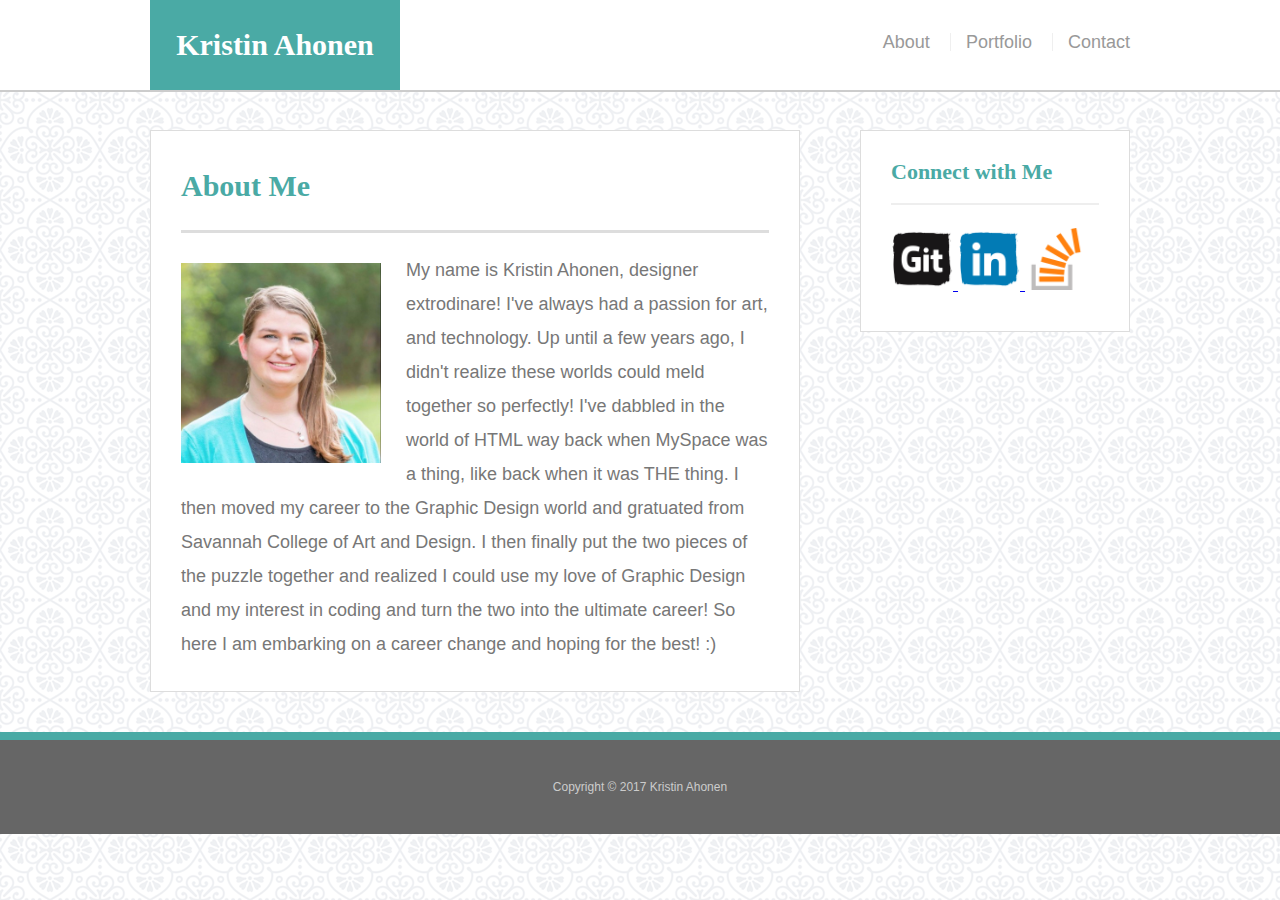
<file: index.html>
<!doctype html>
<html lang="en-us">

<head>
  <meta charset="UTF-8">
  <meta name="viewport" content="width=device-width, initial-scale=1.0">  
  <title>About | Kristin Ahonen</title>
  <link rel="stylesheet" type="text/css" href="assets/css/reset.css">
  <link rel="stylesheet" type="text/css" href="assets/css/style.css">
  
</head>

<body>

  <header id="masthead">
    <div class="container">
      <a href="index.html" id="logo">Kristin Ahonen</a>
      <nav>
        <div id="nav-wrapper">
        <a href="index.html">About</a>
        <a href="portfolio.html">Portfolio</a>
        <a href="contact.html">Contact</a>
      </div>
      </nav>
    </div>
  </header>

  <div id="main-container" class="container">
    <section class="main-section">
      <h1>About Me</h1>

      <img src="assets/images/profileImage.jpg" class="auth-image" alt="Kristin Ahonen">

      <p>My name is Kristin Ahonen, designer extrodinare! I've always had a passion for art, and technology. Up until a few years
      ago, I didn't realize these worlds could meld together so perfectly! I've dabbled in the world of HTML way back when MySpace
              was a thing, like back when it was THE thing. I then moved my career to the Graphic Design world and gratuated from Savannah
              College of Art and Design. I then finally put the two pieces of the puzzle together and realized I could use my love of Graphic
              Design and my interest in coding and turn the two into the ultimate career! So here I am embarking on a career change and
              hoping for the best! :)</p>
    </section>

    <section class="sidebar">
      <div id="connect">
        <h2>Connect with Me</h2>



        <a href="https://github.com/kahonen" target="blank">
          <img src="assets/images/GitHub.jpg" alt="GitHub" class = "social">

      </a>

      <a href="https://www.linkedin.com/in/kristinsellssavannah/" target="blank">
          <img src="assets/images/LinkedIn.jpg" alt="LinkedIn" class="social">

      </a>

      <a href="https://stackoverflow.com/users/8834848/kristin-ahonen" target="blank">
          <img src="assets/images/StackOverflow.jpg" class="social" alt="StackOverflow">

      </a>

      </div>
    </section>
  </div>

  <footer>
    <div class="container">
      Copyright &copy; 2017 Kristin Ahonen
    </div>
  </footer>
</body>

</html>
</file>
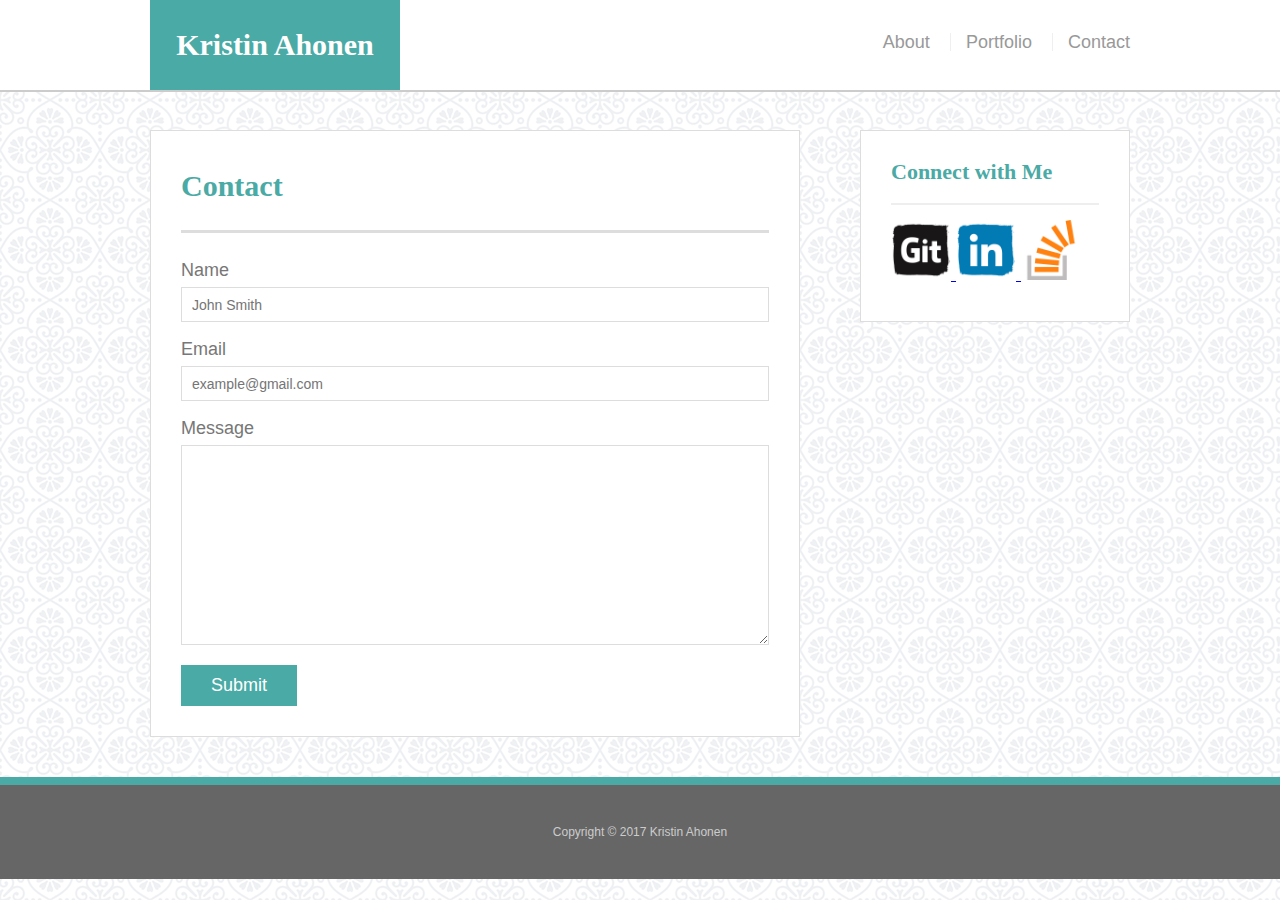
<file: contact.html>
<!doctype html>
<html lang="en-us">

<head>
  <meta charset="UTF-8">
  <meta name="viewport" content="width=device-width, initial-scale=1.0">
  <title>Contact | Kristin Ahonen</title>
  <link rel="stylesheet" type="text/css" href="assets/css/reset.css">
  <link rel="stylesheet" type="text/css" href="assets/css/style.css">
</head>

<body>

  <header id="masthead">
    <div class="container">
      <a href="index.html" id="logo">Kristin Ahonen</a>
      <nav>
          <div id="nav-wrapper">
          <a href="index.html">About</a>
          <a href="portfolio.html">Portfolio</a>
          <a href="contact.html">Contact</a>
        </div>
        </nav>
    </div>
  </header>

  <div id="main-container" class="container">
    <section class="main-section">
      <h1>Contact</h1>

      <form id="contact-form">
        <ul>
          <li>
            <label for="name">Name</label>
            <input type="text" id="name" name="name" placeholder="John Smith" required="required">
          </li>
          <li>
            <label for="email">Email</label>
            <input type="email" id="email" name="email" placeholder="example@gmail.com" required="required">
          </li>
          <li>
            <label for="message">Message</label>
            <textarea id="message" name="message" required="required"></textarea>
          </li>
        </ul>
        <input type="submit">
      </form>

    </section>

    <section class="sidebar">
      <div id="connect">
        <h2>Connect with Me</h2>

        <div class="contactImg">

          <a href="https://github.com/kahonen" target="_blank">
            <img src="assets/images/GitHub.jpg" alt="GitHub" width="60px">

          </a>

          <a href="https://www.linkedin.com/in/kristinsellssavannah/" target="_blank">
            <img src="assets/images/LinkedIn.jpg" alt="LinkedIn" width="60px">

          </a>

          <a href="https://stackoverflow.com/users/8834848/kristin-ahonen" target="_blank">
            <img src="assets/images/StackOverflow.jpg" alt="StackOverflow" width="60px">

          </a>
        </div>
      </div>
    </section>
  </div>

  <footer>
    <div class="container">
      Copyright &copy; 2017 Kristin Ahonen
    </div>
  </footer>
</body>

</html>
</file>
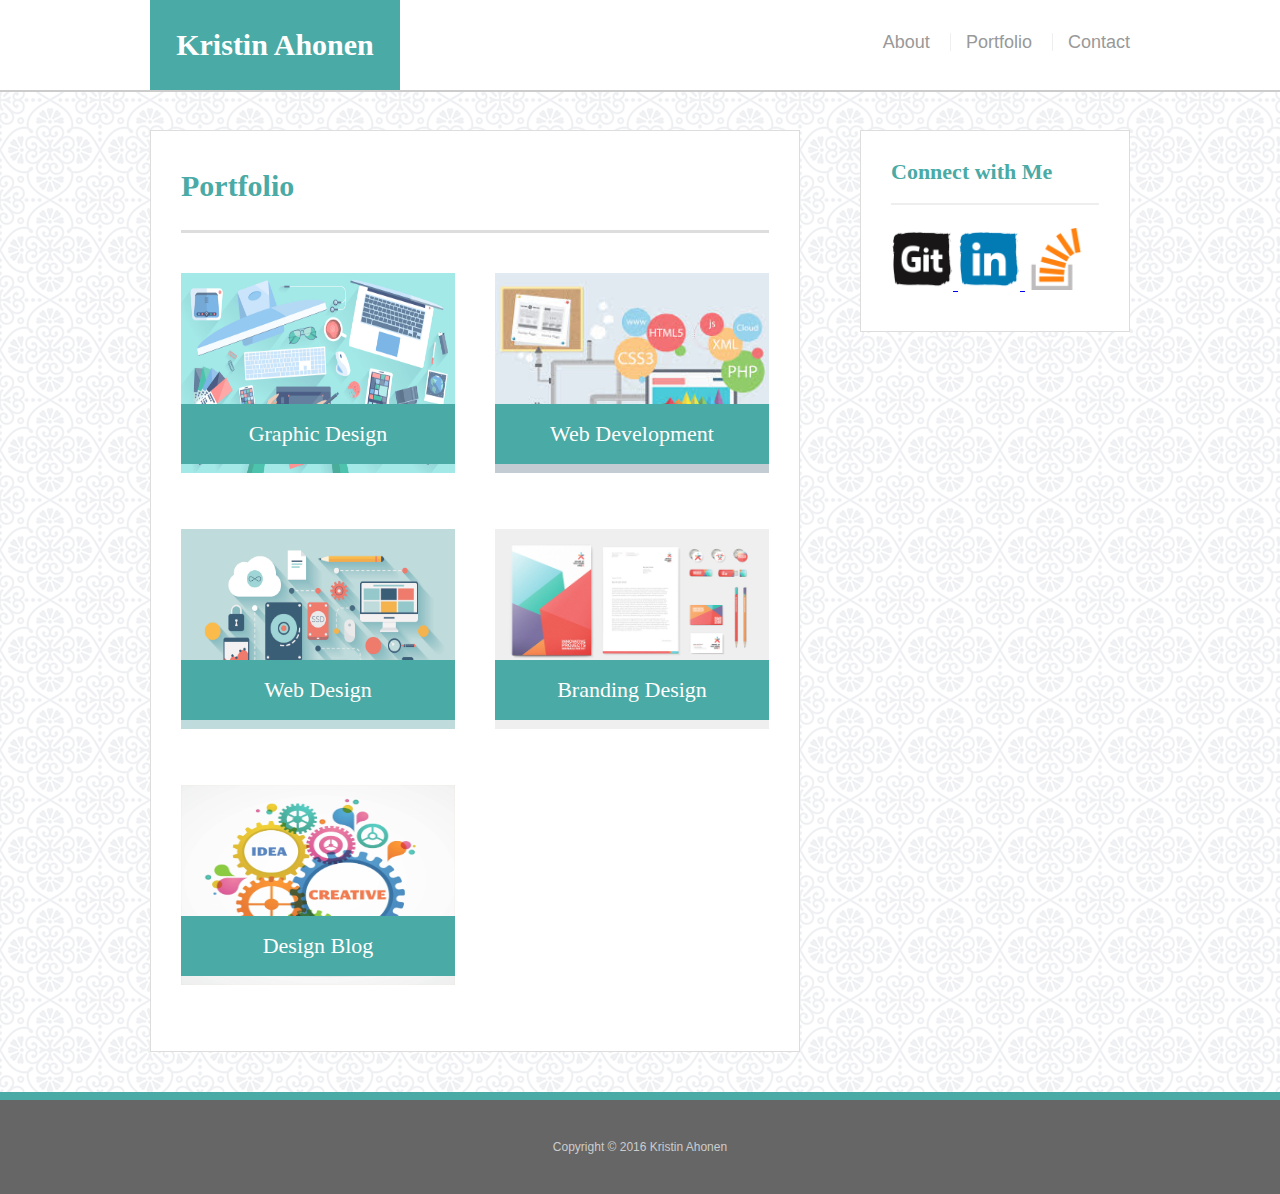
<file: portfolio.html>
<!doctype html>
<html lang="en-us">

<head>
  <meta charset="UTF-8">
  <meta name="viewport" content="width=device-width, initial-scale=1.0">  
  <title>Portfolio | Kristin Ahonen</title>
  <link rel="stylesheet" type="text/css" href="assets/css/reset.css">
  <link rel="stylesheet" type="text/css" href="assets/css/style.css">
</head>

<body>

  <header id="masthead">
    <div class="container">
      <a href="index.html" id="logo">Kristin Ahonen</a>
      <nav>
          <div id="nav-wrapper">
          <a href="index.html">About</a>
          <a href="portfolio.html">Portfolio</a>
          <a href="contact.html">Contact</a>
        </div>
        </nav>
    </div>
  </header>

  <div id="main-container" class="container">
    <section class="main-section">
      <h1>Portfolio</h1>

      <div class="work">
        <img src="assets/images/graphicdesign.jpg" alt="Graphic Design" width="200" height="200">

        <h3>Graphic Design</h3>
      </div>
      <div class="work">
        <img src="assets/images/webdevelopment.jpg" alt="Web Development" width="200" height="200">

        <h3>Web Development</h3>
      </div>
      <div class="work">
        <img src="assets/images/webdesign.jpg" alt="Web Design" width="200" height="200">

        <h3>Web Design</h3>
      </div>
      <div class="work">
        <img src="assets/images/brandingdesign.jpg" alt="Branding Design" width="200" height="200">

        <h3>Branding Design</h3>
      </div>
      <div class="work">
        <img src="assets/images/designblog.jpg" alt="Design Blog"width="200" height="200">

        <h3>Design Blog</h3>
      </div>

    </section>

    <section class="sidebar">
      <div id="connect">
        <h2>Connect with Me</h2>

        
        <a href="https://github.com/kahonen" target="_blank">
          <img src="assets/images/GitHub.jpg" alt="GitHub" class = "social">

      </a>

      <a href="https://www.linkedin.com/in/kristinsellssavannah/" target="_blank">
          <img src="assets/images/LinkedIn.jpg" alt="LinkedIn" class="social">

      </a>

      <a href="https://stackoverflow.com/users/8834848/kristin-ahonen" target="_blank">
          <img src="assets/images/StackOverflow.jpg" class="social" alt="StackOverflow">

      </a>
       </div>
    </section>
  </div>

  <footer>
    <div class="container">
      Copyright &copy; 2016 Kristin Ahonen
    </div>
  </footer>
</body>

</html>
</file>
<file: assets/css/style.css>
body {
  font-family: Arial, "Helvetica Neue", Helvetica, sans-serif;
  font-size: 18px;
  line-height: 34px;
  color: #777;
  background: url("../images/background.jpg"); repeat
}

* {
  box-sizing: border-box;
}

/* general */

.container {
  width: 100%;
  max-width: 980px;
  margin: 0 auto;
  clear: both;
}

h1,
h2,
h3,
p {
  margin-bottom: 20px;
}

p:last-child {
  margin-bottom: 0;
}

h1,
h2,
h3 {
  font-family: Georgia, Times, "Times New Roman", serif;
  font-weight: 700;
  color: #4aaaa5;
}

h1 {
  padding-bottom: 20px;
  font-size: 30px;
  line-height: 49px;
  border-bottom: 3px solid #ddd;
}

h2,
h3 {
  font-size: 22px;
}

/* header */

#masthead {
  position: fixed;
  z-index: 99;
  width: 100%;
  margin: 0 0 30px;
  overflow: auto;
  color: #fff;
  background: #fff;
  border-bottom: 2px solid #ccc;
}

#logo {
  float: left;
  width: 250px;
  height: 90px;
  font-family: Georgia, Times, "Times New Roman", serif;
  font-size: 30px;
  font-weight: 700;
  line-height: 90px;
  color: #fff;
  text-align: center;
  text-decoration: none;
  background: #4aaaa5;
}

nav {
  float: right;
  margin-top: 25px;
}

nav a {
  display: inline-block;
  padding-left: 15px;
  margin-left: 15px;
  line-height: 18px;
  color: #999;
  text-decoration: none;
  border-left: 1px solid #efefef;
}

nav a:first-child {
  border-left: 0 none;
}

/* footer */

footer {
  padding: 30px 0;
  clear: both;
  font-size: 12px;
  color: #fff;
  color: #ccc;
  text-align: center;
  background: #666;
  border-top: 8px solid #4aaaa5;
}

/* sidebar */

.sidebar {
  float: right;
  width: 100%;
  max-width: 270px;
  padding: 30px;
  margin-bottom: 20px;
  background: #fff;
  border: 1px solid #ddd;
}

h3,
.sidebar h2 {
  padding-bottom: 20px;
  margin-bottom: 15px;
  line-height: 22px;
  border-bottom: 2px solid #eee;
}

.social {
  width: 62px;
  height: 62px;
  margin-top: 8px;
  margin-right: 5px;
}

.social:last-child {
  margin-right: 0;
}

/* main */

#main-container {
  padding-top: 130px;
}

.main-section {
  float: left;
  width: 100%;
  max-width: 650px;
  padding: 30px;
  margin: 0 0 40px;
  background: #fff;
  border: 1px solid #ddd;
}

/* portfolio page */

.work {
  position: relative;
  float: left;
  width: 274px;
  margin: 20px 0 25px;
  overflow: auto;
}

.work:nth-child(even) {
  margin-right: 40px;
}

.work img {
  width: 100%;
  border: 0 none;
  opacity: 0.8;
}

.work h3 {
  position: absolute;
  bottom: 20px;
  width: 100%;
  padding: 15px;
  margin-bottom: 0;
  font-weight: 300;
  line-height: 30px;
  color: #fff;
  text-align: center;
  background: #4aaaa5;
  border-bottom: 0;
}

.auth-image {
  float: left;
  width: 200px;
  height: auto;
  margin-top: 10px;
  margin-right: 25px;
}

/* contact page */

#contact-form ul {
  margin-bottom: 20px;
}

#contact-form li {
  margin-bottom: 10px;
}

label,
input[type=text],
input[type=email],
textarea {
  display: block;
  width: 100%;
}

input[type=text],
input[type=email],
textarea {
  height: 35px;
  padding: 0 10px;
  font-size: 14px;
  border: 1px solid #ddd;
}

textarea {
  height: 200px;
}

input[type=submit] {
  padding: 10px 30px;
  font-size: 18px;
  color: #fff;
  cursor: pointer;
  background: #4aaaa5;
  border: 0 none;
}




@media screen and (max-width: 980px) 
{

  .container{
    margin: 0 30px;
  }
  #main-container{
    padding-top: 0;
  }
   .sidebar {
    max-width: 650px;
    float: left;
    width: 100%;
   }
   #masthead{
     position: static;
   }

   nav{
    margin-right: 50px;
   }
}
@media screen and (max-width: 768px) {

   .sidebar {
    max-width: 650px;
    float: left;
    width: 100%;
   }
   #masthead{
    position: static;
  }


}
@media screen and (max-width: 640px) {

  .auth-image  {
		width: 0 auto;
  }
  .main-section{
    max-width: 500px;
  }
  .sidebar {
    max-width: 500px;
    float: left;
    width: 100%;
  }
  #masthead{
    position: static;
  }

  #logo{
    width:640px;
    margin:0 auto;
  }
  nav{
    float:none;
  }

  #nav-wrapper{
  text-align: center;

}
</file>
